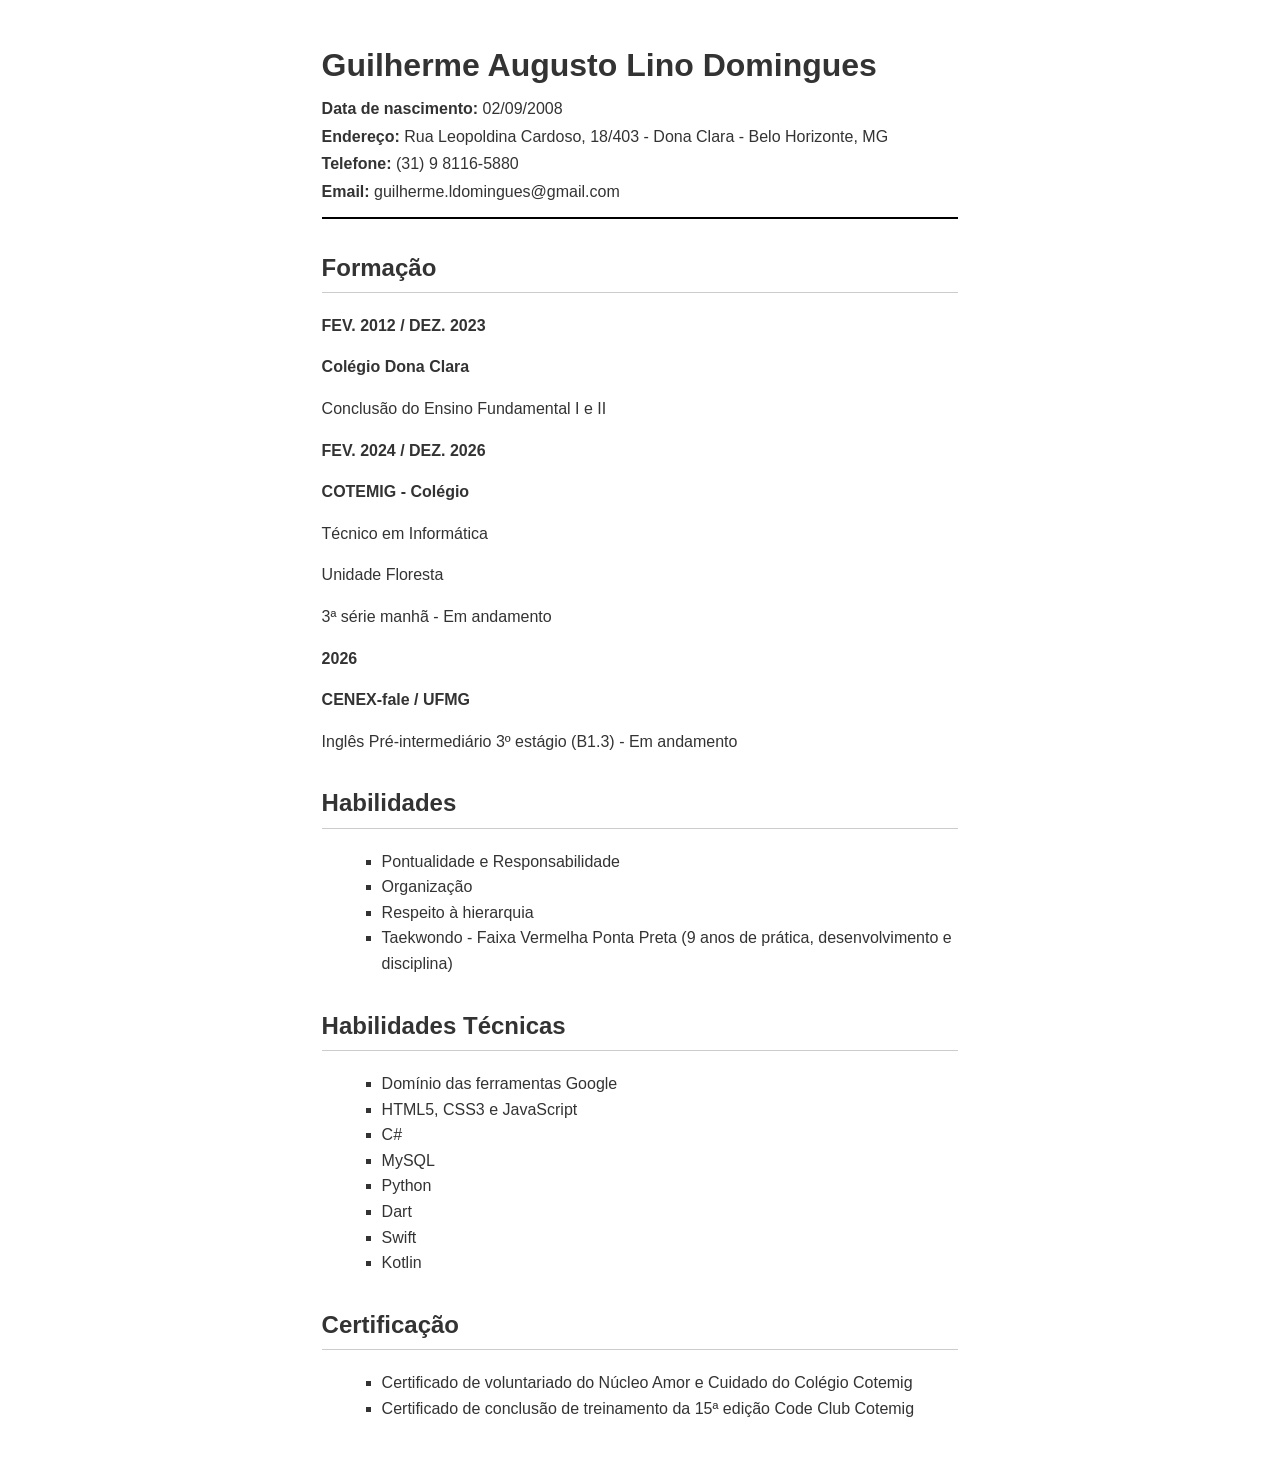
<file: Flask/aula3/templates/home.html>
<!DOCTYPE html>
    <html lang="pt-BR">
    <head>
        <meta charset="UTF-8">
        <meta name="viewport" content="width=device-width, initial-scale=1.0">
        <title>Currículo - Guilherme Augusto Lino Domingues</title>
        <style>

        body {
            font-family: Arial, Helvetica, sans-serif;
            margin: 40px;
            line-height: 1.6;
            color: #333;
            padding: 0 22vw 0 22vw;
        }

        header {
            border-bottom: 2px solid #000;
            padding-bottom: 10px;
            margin-bottom: 20px;
        }

        h1 {
            margin-bottom: 5px;
        }

        h2 {
            margin-top: 30px;
            border-bottom: 1px solid #ccc;
            padding-bottom: 5px;
        }

        section {
            margin-bottom: 20px;
        }

        ul {
            list-style-type: square;
            margin-left: 20px;
        }

        .info-contato p {
            margin: 2px 0;
        }

        .periodo {
            font-weight: bold;
        }
    </style>
    </head>
    <body>

    <header>
        <h1>Guilherme Augusto Lino Domingues</h1>
        <div class="info-contato">
            <p><strong>Data de nascimento:</strong> 02/09/2008</p>
            <p><strong>Endereço:</strong> Rua Leopoldina Cardoso, 18/403 - Dona Clara - Belo Horizonte, MG</p>
            <p><strong>Telefone:</strong> (31) 9 8116-5880</p>
            <p><strong>Email:</strong> guilherme.ldomingues@gmail.com</p>
        </div>
    </header>

    <main>

        <section>
            <h2>Formação</h2>

            <article>
                <p class="periodo">FEV. 2012 / DEZ. 2023</p>
                <p><strong>Colégio Dona Clara</strong></p>
                <p>Conclusão do Ensino Fundamental I e II</p>
            </article>

            <article>
                <p class="periodo">FEV. 2024 / DEZ. 2026</p>
                <p><strong>COTEMIG - Colégio</strong></p>
                <p>Técnico em Informática</p>
                <p>Unidade Floresta</p>
                <p>3ª série manhã - Em andamento</p>
            </article>

            <article>
                <p class="periodo">2026</p>
                <p><strong>CENEX-fale / UFMG</strong></p>
                <p>Inglês Pré-intermediário 3º estágio (B1.3) - Em andamento</p>
            </article>
        </section>

        <section>
            <h2>Habilidades</h2>
            <ul>
                <li>Pontualidade e Responsabilidade</li>
                <li>Organização</li>
                <li>Respeito à hierarquia</li>
                <li>Taekwondo - Faixa Vermelha Ponta Preta (9 anos de prática, desenvolvimento e disciplina)</li>
            </ul>
        </section>

        <section>
            <h2>Habilidades Técnicas</h2>
            <ul>
                <li>Domínio das ferramentas Google</li>
                <li>HTML5, CSS3 e JavaScript</li>
                <li>C#</li>
                <li>MySQL</li>
                <li>Python</li>
                <li>Dart</li>
                <li>Swift</li>
                <li>Kotlin</li>
            </ul>
        </section>

        <section>
            <h2>Certificação</h2>
            <ul>
                <li>Certificado de voluntariado do Núcleo Amor e Cuidado do Colégio Cotemig</li>
                <li>Certificado de conclusão de treinamento da 15ª edição Code Club Cotemig</li>
            </ul>
        </section>

    </main>

    </body>
    </html>
</file>
